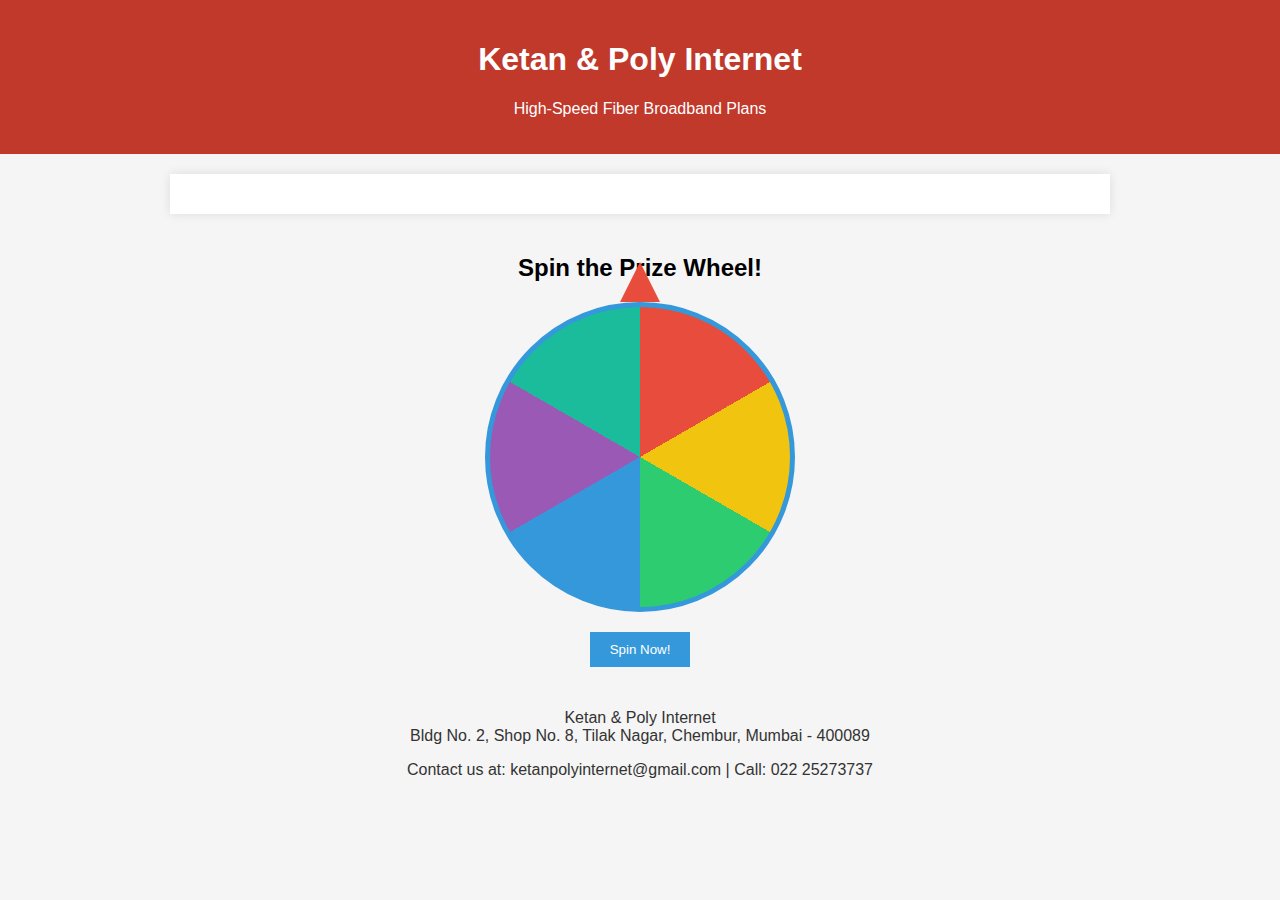
<file: check kar.html>
<!DOCTYPE html>
<html lang="en">
<head>
    <meta charset="UTF-8">
    <meta name="viewport" content="width=device-width, initial-scale=1.0">
    <title>Ketan & Poly Internet</title>
    <style>
        body {
            font-family: Arial, sans-serif;
            background-color: #f5f5f5;
            margin: 0;
            padding: 0;
        }
        header {
            background-color: #c0392b;
            color: white;
            padding: 20px;
            text-align: center;
        }
        .plans {
            max-width: 900px;
            margin: 20px auto;
            padding: 20px;
            background-color: #fff;
            box-shadow: 0 0 10px rgba(0, 0, 0, 0.1);
        }
        table {
            width: 100%;
            border-collapse: collapse;
        }
        th, td {
            padding: 10px;
            border: 1px solid #ddd;
            text-align: center;
        }
        th {
            background-color: #3498db;
            color: white;
        }
        .offer {
            background-color: #e74c3c;
            color: white;
            text-align: center;
            padding: 10px;
            margin-top: 20px;
        }
        footer {
            text-align: center;
            padding: 10px;
            background-color: #f5f5f5;
            color: #333;
        }
        /* Prize Wheel Styles */
        .prize-wheel {
            text-align: center;
            margin-top: 40px;
        }
        #wheel {
            width: 300px;
            height: 300px;
            border-radius: 50%;
            border: 5px solid #3498db;
            background-image: conic-gradient(
                #e74c3c 0deg 60deg, #f1c40f 60deg 120deg, #2ecc71 120deg 180deg,
                #3498db 180deg 240deg, #9b59b6 240deg 300deg, #1abc9c 300deg 360deg
            );
            position: relative;
            margin: 0 auto;
            transition: transform 4s ease-out;
        }
        .wheel-pointer {
            width: 0;
            height: 0;
            border-left: 20px solid transparent;
            border-right: 20px solid transparent;
            border-bottom: 40px solid #e74c3c;
            position: absolute;
            top: -45px;
            left: 50%;
            transform: translateX(-50%);
        }
        #spin-button {
            background-color: #3498db;
            color: white;
            padding: 10px 20px;
            border: none;
            cursor: pointer;
            margin-top: 20px;
        }
        #spin-button:disabled {
            background-color: #95a5a6;
            cursor: not-allowed;
        }
        /* Mobile Styles */
        @media screen and (max-width: 600px) {
            header {
                padding: 15px;
                font-size: 18px;
            }
            .plans {
                margin: 10px;
                padding: 15px;
            }
            table, th, td {
                font-size: 14px;
            }
            .offer {
                font-size: 14px;
            }
            footer {
                font-size: 14px;
                padding: 8px;
            }
            .prize-wheel {
                margin-top: 20px;
            }
            #wheel {
                width: 250px;
                height: 250px;
            }
        }
    </style>
</head>
<body>

<header>
    <h1>Ketan & Poly Internet</h1>
    <p>High-Speed Fiber Broadband Plans</p>
</header>

<section class="plans">
    <!-- Broadband Plans Table as above -->
</section>

<section class="prize-wheel">
    <h2>Spin the Prize Wheel!</h2>
    <div id="wheel">
        <div class="wheel-pointer"></div>
    </div>
    <button id="spin-button" onclick="spinWheel()">Spin Now!</button>
    <p id="result"></p>
</section>

<footer>
    <p>Ketan & Poly Internet<br>Bldg No. 2, Shop No. 8, Tilak Nagar, Chembur, Mumbai - 400089</p>
    <p>Contact us at: ketanpolyinternet@gmail.com | Call: 022 25273737</p>
</footer>

<script>
    const prizes = ["100 Mbps for 1 Month", "50 Mbps for 1 Month", "400 Mbps for 3 Months", "Free Router", "200 Mbps for 6 Months", "50 Mbps for 3 Months"];
    let spinAngle = 0;

    // Check if the user has already played
    if (localStorage.getItem('hasPlayed')) {
        document.getElementById('spin-button').disabled = true;
        document.getElementById('result').textContent = "You have already played!";
    }

    function spinWheel() {
        if (localStorage.getItem('hasPlayed')) return;

        spinAngle = Math.floor(Math.random() * 360) + 720; // random spin between 720deg and 1080deg
        document.getElementById('wheel').style.transform = `rotate(${spinAngle}deg)`;
        
        // Disable the button once the wheel is spun
        document.getElementById('spin-button').disabled = true;
        setTimeout(() => {
            const prizeIndex = Math.floor((spinAngle % 360) / 60); // divide the wheel into 6 sections
            const selectedPrize = prizes[prizeIndex];
            document.getElementById('result').textContent = `Congratulations! You won: ${selectedPrize}`;
            
            // Store in localStorage so the user can only play once
            localStorage.setItem('hasPlayed', true);

            // You can also send this data via WhatsApp or email (backend integration needed)
        }, 4000); // Show result after 4 seconds (time for spin animation)
    }
</script>

</body>
</html>
</file>
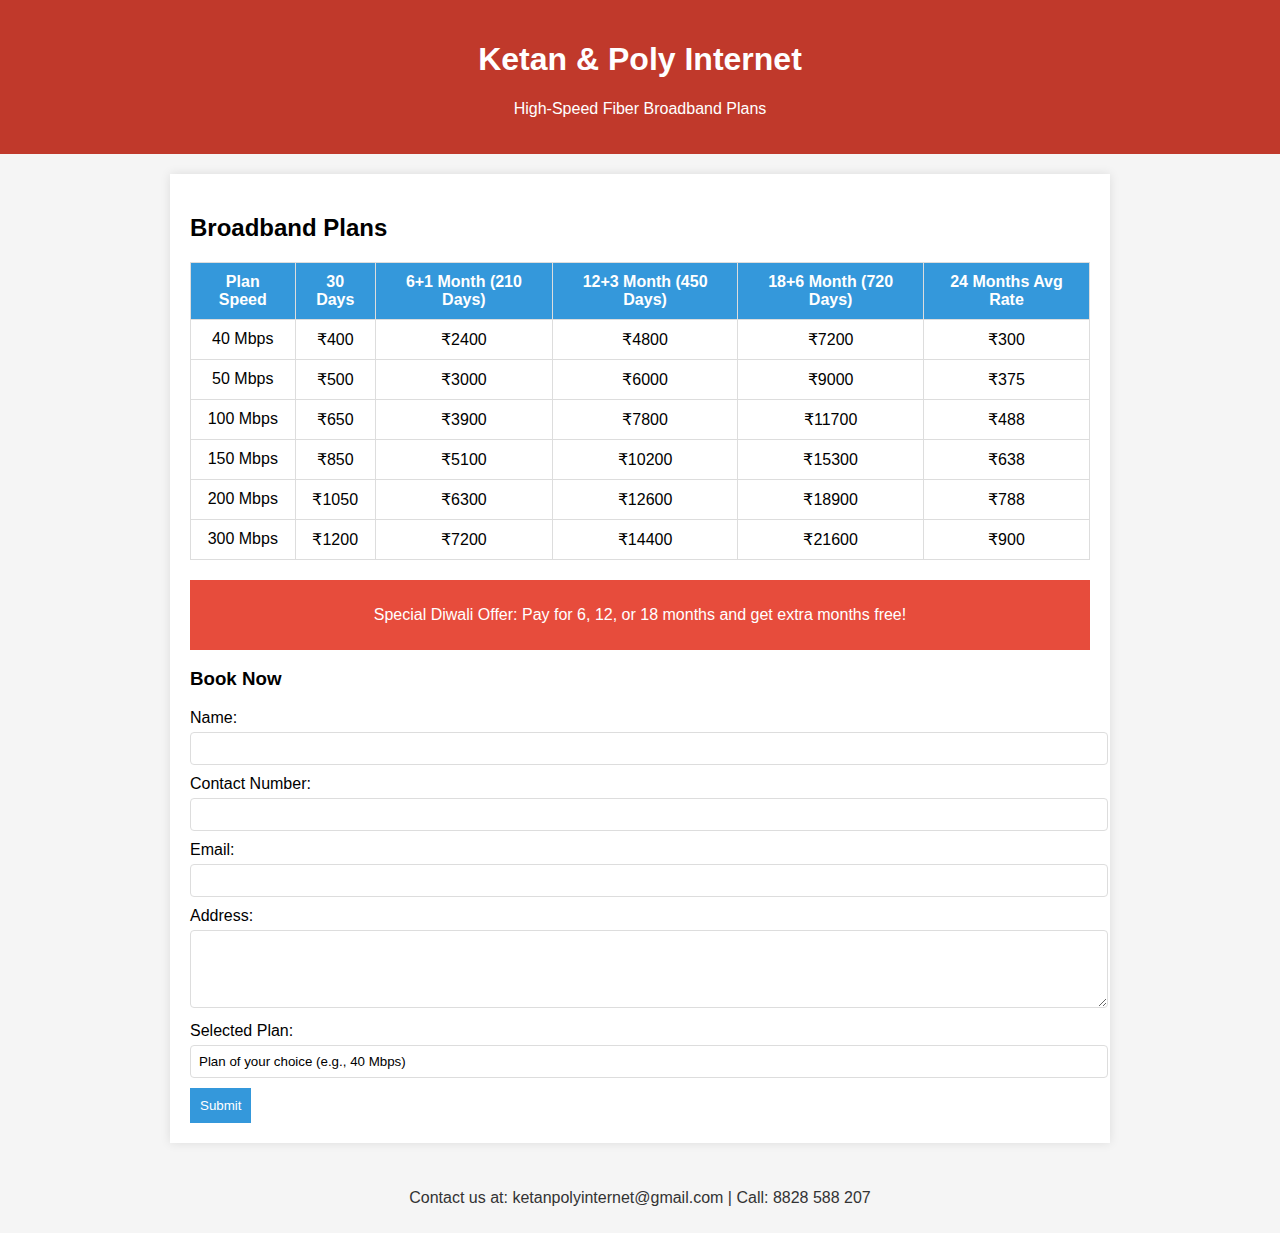
<file: dekho.html>
<!DOCTYPE html>
<html lang="en">
<head>
    <meta charset="UTF-8">
    <meta name="viewport" content="width=device-width, initial-scale=1.0">
    <title>Ketan & Poly Internet</title>
    <style>
        body {
            font-family: Arial, sans-serif;
            background-color: #f5f5f5;
            margin: 0;
            padding: 0;
        }
        header {
            background-color: #c0392b;
            color: white;
            padding: 20px;
            text-align: center;
        }
        .plans {
            max-width: 900px;
            margin: 20px auto;
            padding: 20px;
            background-color: #fff;
            box-shadow: 0 0 10px rgba(0, 0, 0, 0.1);
        }
        table {
            width: 100%;
            border-collapse: collapse;
        }
        th, td {
            padding: 10px;
            border: 1px solid #ddd;
            text-align: center;
        }
        th {
            background-color: #3498db;
            color: white;
        }
        .offer {
            background-color: #e74c3c;
            color: white;
            text-align: center;
            padding: 10px;
            margin-top: 20px;
        }
        footer {
            text-align: center;
            padding: 10px;
            background-color: #f5f5f5;
            color: #333;
        }
        /* Booking Form */
        form {
            margin-top: 10px;
        }
        label {
            display: block;
            margin-bottom: 5px;
        }
        input[type="text"], input[type="email"], textarea {
            width: 100%;
            padding: 8px;
            margin-bottom: 10px;
            border: 1px solid #ddd;
            border-radius: 4px;
        }
        input[type="submit"] {
            background-color: #3498db;
            color: white;
            padding: 10px;
            border: none;
            cursor: pointer;
        }
        input[type="submit"]:hover {
            background-color: #2980b9;
        }
        /* Mobile Styles */
        @media screen and (max-width: 600px) {
            header {
                padding: 15px;
                font-size: 18px;
            }
            .plans {
                margin: 10px;
                padding: 15px;
            }
            table, th, td {
                font-size: 14px;
            }
            .offer {
                font-size: 14px;
            }
            footer {
                font-size: 14px;
                padding: 8px;
            }
        }
    </style>
</head>
<body>

<header>
    <h1>Ketan & Poly Internet</h1>
    <p>High-Speed Fiber Broadband Plans</p>
</header>

<section class="plans">
    <h2>Broadband Plans</h2>
    <table>
        <thead>
            <tr>
                <th>Plan Speed</th>
                <th>30 Days</th>
                <th>6+1 Month (210 Days)</th>
                <th>12+3 Month (450 Days)</th>
                <th>18+6 Month (720 Days)</th>
                <th>24 Months Avg Rate</th>
            </tr>
        </thead>
        <tbody>
            <tr>
                <td>40 Mbps</td>
                <td>₹400</td>
                <td>₹2400</td>
                <td>₹4800</td>
                <td>₹7200</td>
                <td>₹300</td>
            </tr>
            <tr>
                <td>50 Mbps</td>
                <td>₹500</td>
                <td>₹3000</td>
                <td>₹6000</td>
                <td>₹9000</td>
                <td>₹375</td>
            </tr>
            <tr>
                <td>100 Mbps</td>
                <td>₹650</td>
                <td>₹3900</td>
                <td>₹7800</td>
                <td>₹11700</td>
                <td>₹488</td>
            </tr>
            <tr>
                <td>150 Mbps</td>
                <td>₹850</td>
                <td>₹5100</td>
                <td>₹10200</td>
                <td>₹15300</td>
                <td>₹638</td>
            </tr>
            <tr>
                <td>200 Mbps</td>
                <td>₹1050</td>
                <td>₹6300</td>
                <td>₹12600</td>
                <td>₹18900</td>
                <td>₹788</td>
            </tr>
            <tr>
                <td>300 Mbps</td>
                <td>₹1200</td>
                <td>₹7200</td>
                <td>₹14400</td>
                <td>₹21600</td>
                <td>₹900</td>
            </tr>
        </tbody>
    </table>
    
    <div class="offer">
        <p>Special Diwali Offer: Pay for 6, 12, or 18 months and get extra months free!</p>
    </div>

    <!-- Booking form for each plan -->
    <h3>Book Now</h3>
    <form action="mailto:ketanpolyinternet@gmail.com" method="post" enctype="text/plain">
        <label for="name">Name:</label>
        <input type="text" id="name" name="name" required>

        <label for="contact">Contact Number:</label>
        <input type="text" id="contact" name="contact" required>

        <label for="email">Email:</label>
        <input type="email" id="email" name="email" required>

        <label for="address">Address:</label>
        <textarea id="address" name="address" rows="4" required></textarea>

        <label for="plan">Selected Plan:</label>
        <input type="text" id="plan" name="plan" value="Plan of your choice (e.g., 40 Mbps)" required>

        <input type="submit" value="Submit">
    </form>
</section>

<footer>
    <p>Contact us at: ketanpolyinternet@gmail.com | Call: 8828 588 207</p>
</footer>

</body>
</html>
</file>
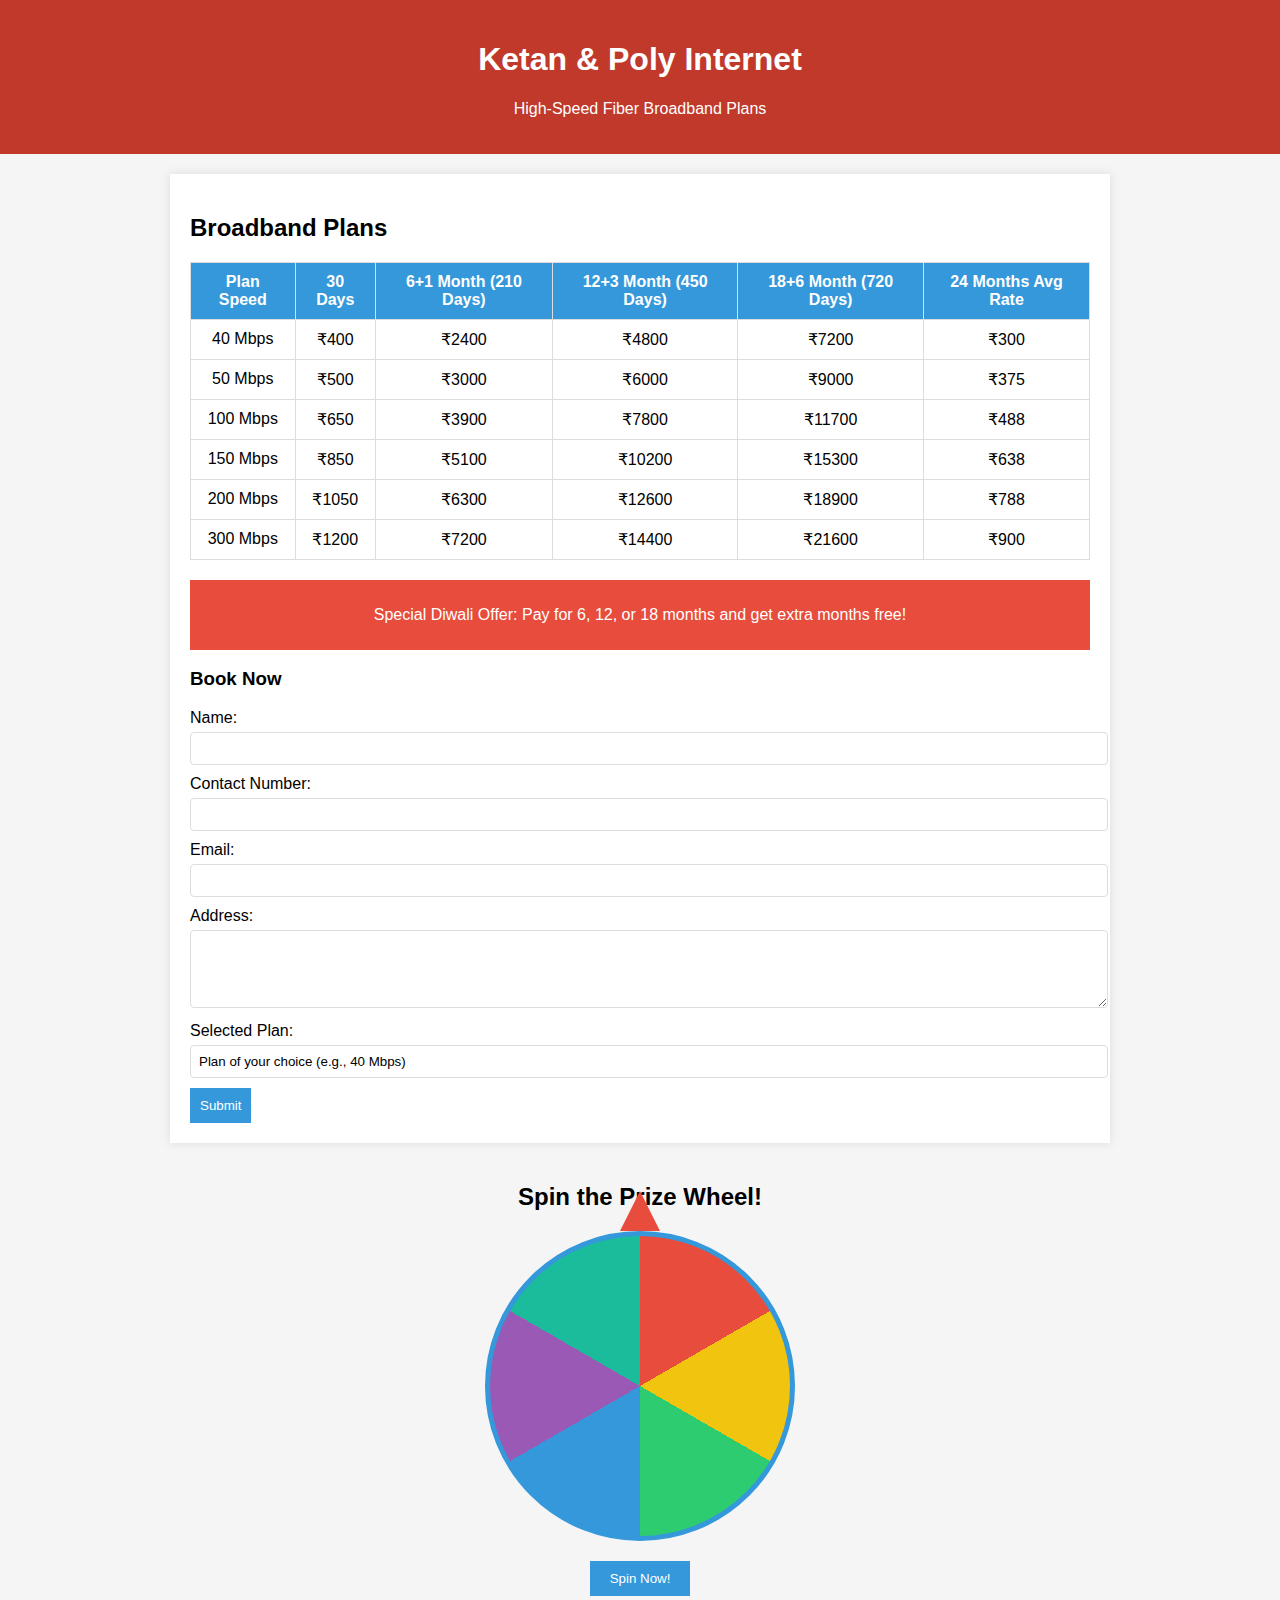
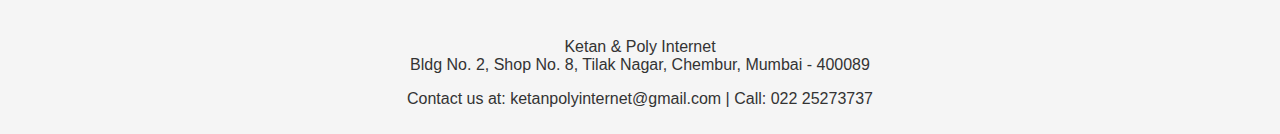
<file: sunny.html>
<!DOCTYPE html>
<html lang="en">
<head>
    <meta charset="UTF-8">
    <meta name="viewport" content="width=device-width, initial-scale=1.0">
    <title>Ketan & Poly Internet</title>
    <style>
        body {
            font-family: Arial, sans-serif;
            background-color: #f5f5f5;
            margin: 0;
            padding: 0;
        }
        header {
            background-color: #c0392b;
            color: white;
            padding: 20px;
            text-align: center;
        }
        .plans {
            max-width: 900px;
            margin: 20px auto;
            padding: 20px;
            background-color: #fff;
            box-shadow: 0 0 10px rgba(0, 0, 0, 0.1);
        }
        table {
            width: 100%;
            border-collapse: collapse;
        }
        th, td {
            padding: 10px;
            border: 1px solid #ddd;
            text-align: center;
        }
        th {
            background-color: #3498db;
            color: white;
        }
        .offer {
            background-color: #e74c3c;
            color: white;
            text-align: center;
            padding: 10px;
            margin-top: 20px;
        }
        footer {
            text-align: center;
            padding: 10px;
            background-color: #f5f5f5;
            color: #333;
        }
        /* Booking Form */
        form {
            margin-top: 10px;
        }
        label {
            display: block;
            margin-bottom: 5px;
        }
        input[type="text"], input[type="email"], textarea {
            width: 100%;
            padding: 8px;
            margin-bottom: 10px;
            border: 1px solid #ddd;
            border-radius: 4px;
        }
        input[type="submit"] {
            background-color: #3498db;
            color: white;
            padding: 10px;
            border: none;
            cursor: pointer;
        }
        input[type="submit"]:hover {
            background-color: #2980b9;
        }
        /* Prize Wheel Styles */
        .prize-wheel {
            text-align: center;
            margin-top: 40px;
        }
        #wheel {
            width: 300px;
            height: 300px;
            border-radius: 50%;
            border: 5px solid #3498db;
            background-image: conic-gradient(
                #e74c3c 0deg 60deg, #f1c40f 60deg 120deg, #2ecc71 120deg 180deg,
                #3498db 180deg 240deg, #9b59b6 240deg 300deg, #1abc9c 300deg 360deg
            );
            position: relative;
            margin: 0 auto;
            transition: transform 4s ease-out;
        }
        .wheel-pointer {
            width: 0;
            height: 0;
            border-left: 20px solid transparent;
            border-right: 20px solid transparent;
            border-bottom: 40px solid #e74c3c;
            position: absolute;
            top: -45px;
            left: 50%;
            transform: translateX(-50%);
        }
        #spin-button {
            background-color: #3498db;
            color: white;
            padding: 10px 20px;
            border: none;
            cursor: pointer;
            margin-top: 20px;
        }
        #spin-button:disabled {
            background-color: #95a5a6;
            cursor: not-allowed;
        }
        /* Mobile Styles */
        @media screen and (max-width: 600px) {
            header {
                padding: 15px;
                font-size: 18px;
            }
            .plans {
                margin: 10px;
                padding: 15px;
            }
            table, th, td {
                font-size: 14px;
            }
            .offer {
                font-size: 14px;
            }
            footer {
                font-size: 14px;
                padding: 8px;
            }
            .prize-wheel {
                margin-top: 20px;
            }
            #wheel {
                width: 250px;
                height: 250px;
            }
        }
    </style>
</head>
<body>

<header>
    <h1>Ketan & Poly Internet</h1>
    <p>High-Speed Fiber Broadband Plans</p>
</header>

<section class="plans">
    <h2>Broadband Plans</h2>
    <table>
        <thead>
            <tr>
                <th>Plan Speed</th>
                <th>30 Days</th>
                <th>6+1 Month (210 Days)</th>
                <th>12+3 Month (450 Days)</th>
                <th>18+6 Month (720 Days)</th>
                <th>24 Months Avg Rate</th>
            </tr>
        </thead>
        <tbody>
            <tr>
                <td>40 Mbps</td>
                <td>₹400</td>
                <td>₹2400</td>
                <td>₹4800</td>
                <td>₹7200</td>
                <td>₹300</td>
            </tr>
            <tr>
                <td>50 Mbps</td>
                <td>₹500</td>
                <td>₹3000</td>
                <td>₹6000</td>
                <td>₹9000</td>
                <td>₹375</td>
            </tr>
            <tr>
                <td>100 Mbps</td>
                <td>₹650</td>
                <td>₹3900</td>
                <td>₹7800</td>
                <td>₹11700</td>
                <td>₹488</td>
            </tr>
            <tr>
                <td>150 Mbps</td>
                <td>₹850</td>
                <td>₹5100</td>
                <td>₹10200</td>
                <td>₹15300</td>
                <td>₹638</td>
            </tr>
            <tr>
                <td>200 Mbps</td>
                <td>₹1050</td>
                <td>₹6300</td>
                <td>₹12600</td>
                <td>₹18900</td>
                <td>₹788</td>
            </tr>
            <tr>
                <td>300 Mbps</td>
                <td>₹1200</td>
                <td>₹7200</td>
                <td>₹14400</td>
                <td>₹21600</td>
                <td>₹900</td>
            </tr>
        </tbody>
    </table>
    
    <div class="offer">
        <p>Special Diwali Offer: Pay for 6, 12, or 18 months and get extra months free!</p>
    </div>

    <!-- Booking form for each plan -->
    <h3>Book Now</h3>
    <form action="mailto:ketanpolyinternet@gmail.com" method="post" enctype="text/plain">
        <label for="name">Name:</label>
        <input type="text" id="name" name="name" required>

        <label for="contact">Contact Number:</label>
        <input type="text" id="contact" name="contact" required>

        <label for="email">Email:</label>
        <input type="email" id="email" name="email" required>

        <label for="address">Address:</label>
        <textarea id="address" name="address" rows="4" required></textarea>

        <label for="plan">Selected Plan:</label>
        <input type="text" id="plan" name="plan" value="Plan of your choice (e.g., 40 Mbps)" required>

        <input type="submit" value="Submit">
    </form>
</section>

<section class="prize-wheel">
    <h2>Spin the Prize Wheel!</h2>
    <div id="wheel">
        <div class="wheel-pointer"></div>
    </div>
    <button id="spin-button" onclick="spinWheel()">Spin Now!</button>
    <p id="result"></p>
</section>

<footer>
    <p>Ketan & Poly Internet<br>Bldg No. 2, Shop No. 8, Tilak Nagar, Chembur, Mumbai - 400089</p>
    <p>Contact us at: ketanpolyinternet@gmail.com | Call: 022 25273737</p>
</footer>

<script>
    const prizes = ["100 Mbps for 1 Month", "50 Mbps for 1 Month", "400 Mbps for 3 Months", "Free Router", "200 Mbps for 6 Months", "50 Mbps for 3 Months"];
    let spinAngle = 0;

    function spinWheel() {
        // Disable the button
</file>
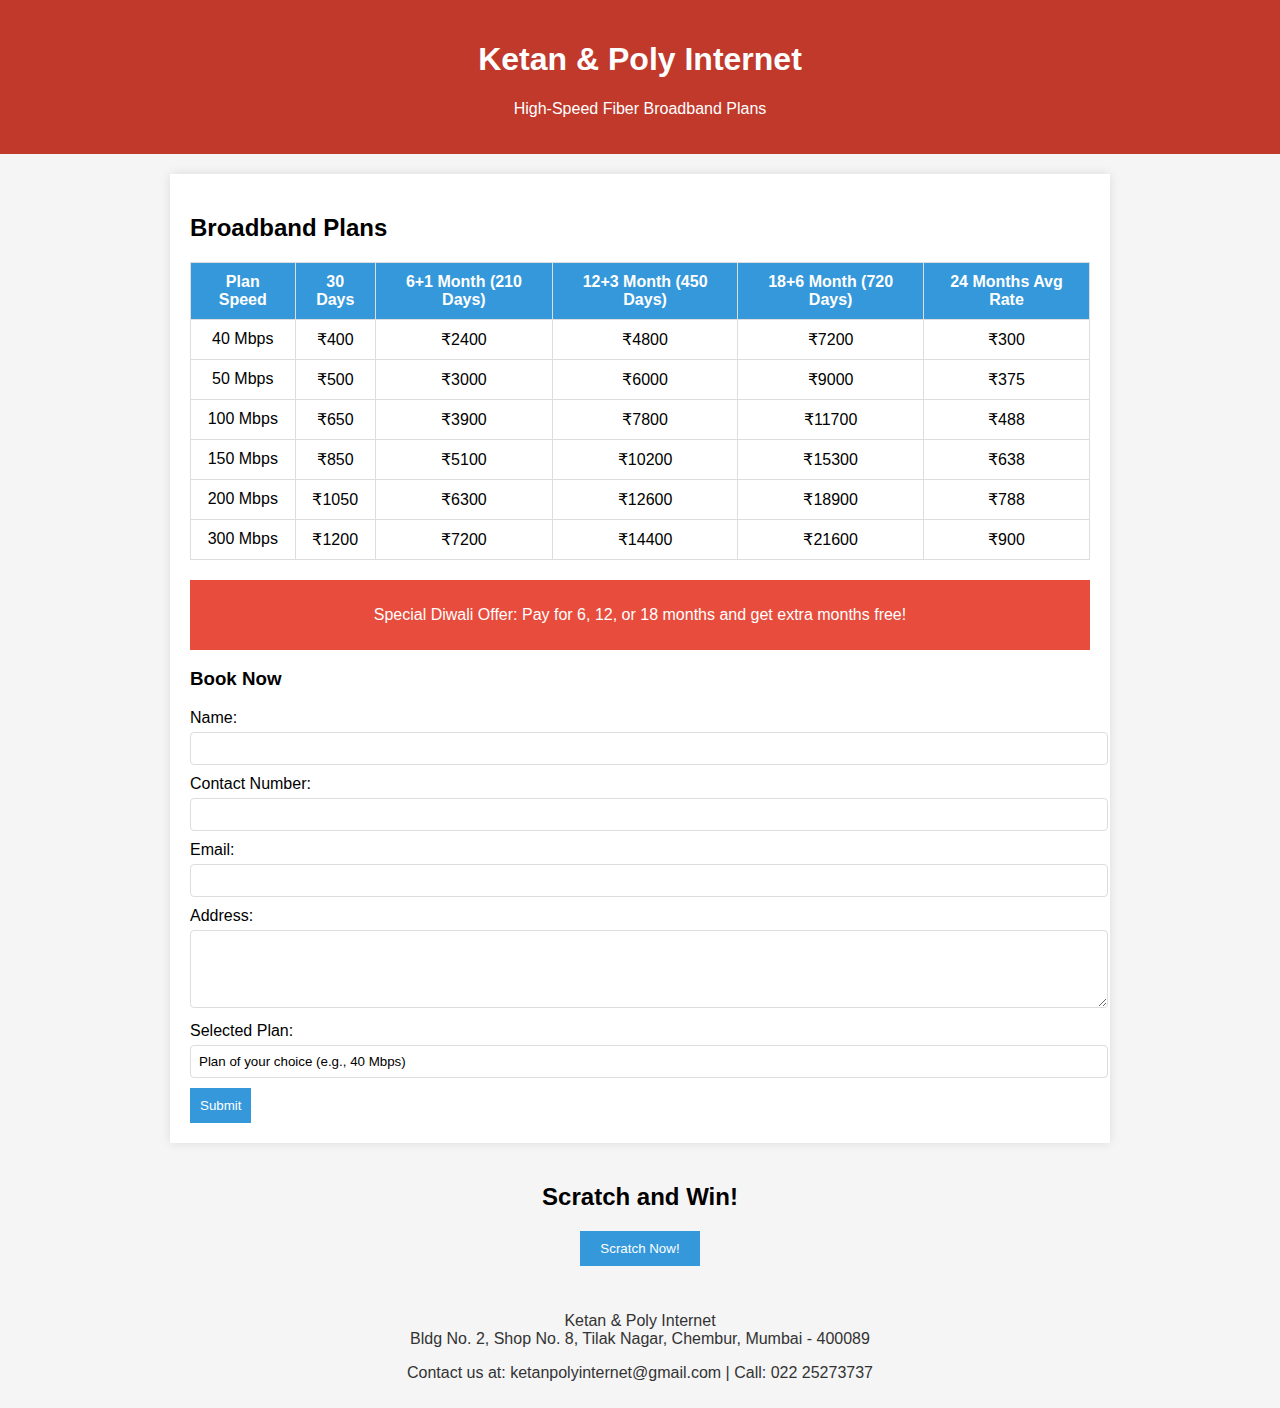
<file: win.html>
<!DOCTYPE html>
<html lang="en">
<head>
    <meta charset="UTF-8">
    <meta name="viewport" content="width=device-width, initial-scale=1.0">
    <title>Ketan & Poly Internet</title>
    <style>
        body {
            font-family: Arial, sans-serif;
            background-color: #f5f5f5;
            margin: 0;
            padding: 0;
        }
        header {
            background-color: #c0392b;
            color: white;
            padding: 20px;
            text-align: center;
        }
        .plans {
            max-width: 900px;
            margin: 20px auto;
            padding: 20px;
            background-color: #fff;
            box-shadow: 0 0 10px rgba(0, 0, 0, 0.1);
        }
        table {
            width: 100%;
            border-collapse: collapse;
        }
        th, td {
            padding: 10px;
            border: 1px solid #ddd;
            text-align: center;
        }
        th {
            background-color: #3498db;
            color: white;
        }
        .offer {
            background-color: #e74c3c;
            color: white;
            text-align: center;
            padding: 10px;
            margin-top: 20px;
        }
        footer {
            text-align: center;
            padding: 10px;
            background-color: #f5f5f5;
            color: #333;
        }
        /* Booking Form */
        form {
            margin-top: 10px;
        }
        label {
            display: block;
            margin-bottom: 5px;
        }
        input[type="text"], input[type="email"], textarea {
            width: 100%;
            padding: 8px;
            margin-bottom: 10px;
            border: 1px solid #ddd;
            border-radius: 4px;
        }
        input[type="submit"] {
            background-color: #3498db;
            color: white;
            padding: 10px;
            border: none;
            cursor: pointer;
        }
        input[type="submit"]:hover {
            background-color: #2980b9;
        }
        /* Scratch and Win Styles */
        .scratch-win {
            text-align: center;
            margin-top: 40px;
        }
        #scratch-button {
            background-color: #3498db;
            color: white;
            padding: 10px 20px;
            border: none;
            cursor: pointer;
        }
        #scratch-button:disabled {
            background-color: #95a5a6;
            cursor: not-allowed;
        }
        #result {
            margin-top: 20px;
            font-size: 20px;
            font-weight: bold;
        }
        /* Mobile Styles */
        @media screen and (max-width: 600px) {
            header {
                padding: 15px;
                font-size: 18px;
            }
            .plans {
                margin: 10px;
                padding: 15px;
            }
            table, th, td {
                font-size: 14px;
            }
            .offer {
                font-size: 14px;
            }
            footer {
                font-size: 14px;
                padding: 8px;
            }
            .scratch-win {
                margin-top: 20px;
            }
        }
    </style>
</head>
<body>

<header>
    <h1>Ketan & Poly Internet</h1>
    <p>High-Speed Fiber Broadband Plans</p>
</header>

<section class="plans">
    <h2>Broadband Plans</h2>
    <table>
        <thead>
            <tr>
                <th>Plan Speed</th>
                <th>30 Days</th>
                <th>6+1 Month (210 Days)</th>
                <th>12+3 Month (450 Days)</th>
                <th>18+6 Month (720 Days)</th>
                <th>24 Months Avg Rate</th>
            </tr>
        </thead>
        <tbody>
            <tr>
                <td>40 Mbps</td>
                <td>₹400</td>
                <td>₹2400</td>
                <td>₹4800</td>
                <td>₹7200</td>
                <td>₹300</td>
            </tr>
            <tr>
                <td>50 Mbps</td>
                <td>₹500</td>
                <td>₹3000</td>
                <td>₹6000</td>
                <td>₹9000</td>
                <td>₹375</td>
            </tr>
            <tr>
                <td>100 Mbps</td>
                <td>₹650</td>
                <td>₹3900</td>
                <td>₹7800</td>
                <td>₹11700</td>
                <td>₹488</td>
            </tr>
            <tr>
                <td>150 Mbps</td>
                <td>₹850</td>
                <td>₹5100</td>
                <td>₹10200</td>
                <td>₹15300</td>
                <td>₹638</td>
            </tr>
            <tr>
                <td>200 Mbps</td>
                <td>₹1050</td>
                <td>₹6300</td>
                <td>₹12600</td>
                <td>₹18900</td>
                <td>₹788</td>
            </tr>
            <tr>
                <td>300 Mbps</td>
                <td>₹1200</td>
                <td>₹7200</td>
                <td>₹14400</td>
                <td>₹21600</td>
                <td>₹900</td>
            </tr>
        </tbody>
    </table>
    
    <div class="offer">
        <p>Special Diwali Offer: Pay for 6, 12, or 18 months and get extra months free!</p>
    </div>

    <!-- Booking form for each plan -->
    <h3>Book Now</h3>
    <form action="mailto:ketanpolyinternet@gmail.com" method="post" enctype="text/plain">
        <label for="name">Name:</label>
        <input type="text" id="name" name="name" required>

        <label for="contact">Contact Number:</label>
        <input type="text" id="contact" name="contact" required>

        <label for="email">Email:</label>
        <input type="email" id="email" name="email" required>

        <label for="address">Address:</label>
        <textarea id="address" name="address" rows="4" required></textarea>

        <label for="plan">Selected Plan:</label>
        <input type="text" id="plan" name="plan" value="Plan of your choice (e.g., 40 Mbps)" required>

        <input type="submit" value="Submit">
    </form>
</section>

<section class="scratch-win">
    <h2>Scratch and Win!</h2>
    <button id="scratch-button" onclick="scratch()">Scratch Now!</button>
    <p id="result"></p>
</section>

<footer>
    <p>Ketan & Poly Internet<br>Bldg No. 2, Shop No. 8, Tilak Nagar, Chembur, Mumbai - 400089</p>
    <p>Contact us at: ketanpolyinternet@gmail.com | Call: 022 25273737</p>
</footer>

<script>
    let hasPlayed = false;

    function scratch() {
        if (hasPlayed) {
            document.getElementById("result").innerText = "Sorry, you've already played.";
            return;
        }

        const prizes = ["Free Router", "40 Mbps", "50 Mbps", "Sorry, next time"];
        const randomPrize = prizes[Math.floor(Math.random() * prizes.length)];
        document.getElementById("result").innerText = `You won: ${randomPrize}`;
        hasPlayed = true;
        document.getElementById("scratch-button").disabled = true;
    }
</script>

</body>
</html>
</file>
